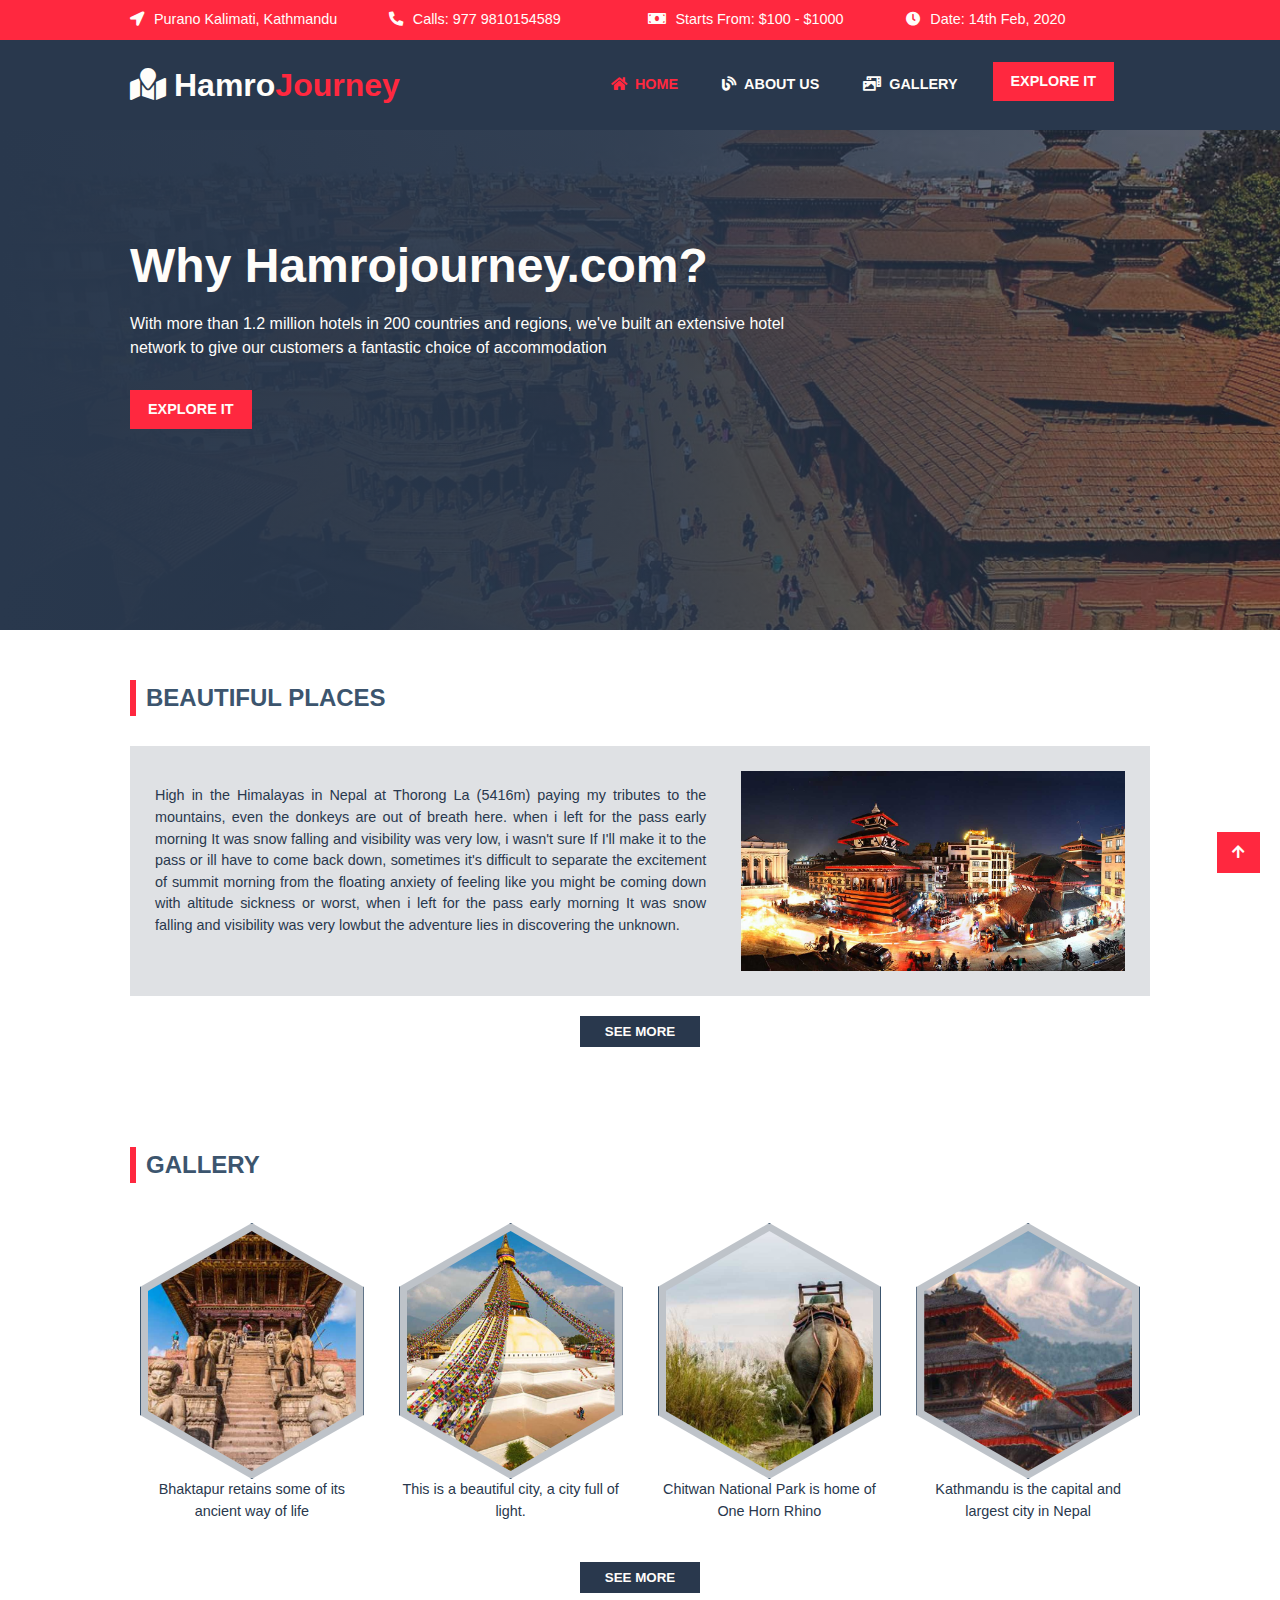
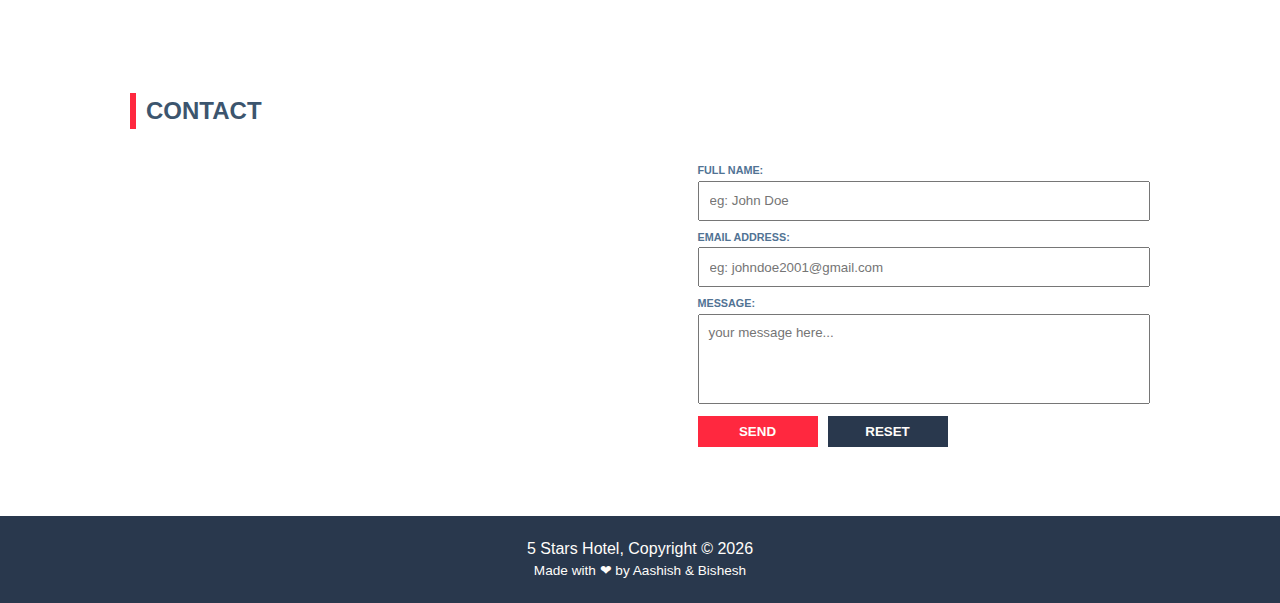
<file: index.html>
<!DOCTYPE html>
<html>

<head>
	<meta charset="utf-8">
	<title>Hamro Journey | Welcome</title>
	<link rel="stylesheet" type="text/css" href="./css/styles.css">
	<link rel="icon" href="./assets/favicon.ico">
</head>

<body>
	<header id="top-head">
		<div class="container">
			<div class="row">
				<div class="col-3 location">
					<span><i class="fas fa-location-arrow"></i>Purano Kalimati, Kathmandu</span>
				</div>

				<div class="col-3 phone">
					<span><i class="fas fa-phone-alt"></i>Calls: 977 9810154589</span>
				</div>

				<div class="col-3 fee">
					<span><i class="fas fa-money-bill"></i>Starts From: $100 - $1000</span>
				</div>

				<div class="col-3 clock text-right">
					<span><i class="fas fa-clock"></i>Date: 14th Feb, 2020</span>
				</div>
			</div>
		</div>
	</header>

	<header id="main-head">
		<div class="container">
			<div class="row">
				<div class="col-4">
					<div class="branding">
						<a href="index.html">
							<h2><i class="fas fa-map-marked"></i>Hamro<span class="highlight">Journey</span></h2>
						</a>
					</div>
				</div>

				<div class="col-6">
					<nav id="main-nav">
						<ul>
							<li class="current"><a href="index.html"><i class="fas fa-home"></i>Home</a></li>
							<li><a href="about.html"><i class="fas fa-blog"></i>About Us</a></li>
							<li><a href="gallery.html"><i class="fas fa-photo-video"></i>Gallery</a></li>
						</ul>
					</nav>
				</div>

				<div class="col-2 text-right">
					<a class="my-btn" href="about.html">Explore It</a>
				</div>
			</div>
		</div>
	</header>

	<section id="banner" class="banner-home">
		<div class="overlay"></div>

		<div class="container">
			<div class="row">
				<div class="col-8">
					<div class="content">
						<h2>Why Hamrojourney.com?</h2>
						<p>With more than 1.2 million hotels in 200 countries and regions, we've built an extensive hotel network to
							give our customers a fantastic choice of accommodation</p>
						<a class="my-btn" href="about.html">Explore It</a>
					</div>
				</div>
			</div>
		</div>
	</section>


	<!-- stories -->
	<section class="block" id="stories">
		<div class="container">
			<div class="section-title">
				<h2>Beautiful Places</h2>
			</div>

			<div class="content">
				<div class="row">
					<div class="col-5 order-2">
						<div class="img-cover">
							<img src="./assets/basantapur.jpg" width="300px">
						</div>
					</div>

					<div class="col-7">
						<p>High in the Himalayas in Nepal at Thorong La (5416m) paying my tributes to the mountains, even the
							donkeys are out of breath here. when i left for the pass early morning It was snow falling and visibility
							was very low, i wasn't sure If I'll make it to the pass or ill have to come back down, sometimes it's
							difficult to separate the excitement of summit morning from the floating anxiety of feeling like you might
							be coming down with altitude sickness or worst, when i left for the pass early morning It was snow falling
							and visibility was very lowbut the adventure lies in discovering the unknown. </p>
					</div>
				</div>

				<div id="packAdd">
					<div class="row">
						<div class="col-5">
							<div class="img-cover">
								<img src="./assets/kathmandu.jpg" width="300px">
							</div>
						</div>

						<div class="col-7">
							<p>Kathmandu is a city where ancient traditions are zealously guarded while at the same time embracing
								modern technology. Kathmandu, the largest city of Nepal, is the political as well as cultural capital of
								the country, where Nepalis have arrived from all corners of the country and assimilated. The grandeur of
								the past enchants the visitor whose gaze may linger on an exquisitely carved wooden window frame, an
								18th century bronze sculpture or a spiritually uplifting stupa. Kathmandu, the largest city of Nepal, is
								the political as well as cultural capital of the country, where Nepalis have arrived from all corners of
								the country and assimilated. </p>
						</div>
					</div>

					<div class="row">
						<div class="col-5 order-2">
							<div class="img-cover">
								<img src="./assets/pokhara.jpg" width="300px">
							</div>
						</div>

						<div class="col-7">
							<p>This magical country of Nepal has so many stunning and beautiful scenery. Walk into Nepal, as if
								walking into a pure and pure paradise of primitive tranquility, its perfect face, admirable, and devoted
								to this wonderful nature. From snow-capped mountains surrounded by smoke clouds to tranquil mountain
								lakes and elegant and romantic cities, every place is amazing. Walk into Nepal, as if walking into a
								pure and pure paradise of primitive tranquility, its perfect face, admirable, and devoted to this
								wonderful nature. </p>
						</div>
					</div>
				</div>

				<div class="btn-grp">
					<button class="my-btn my-btn-dark" id="packAddBtn">See More</button>
				</div>
			</div>
		</div>
	</section>

	<!-- gallery -->
	<section class="block" id="gallery">
		<div class="container">
			<div class="section-title">
				<h2>Gallery</h2>
			</div>

			<div class="content">
				<div class="row">
					<div class="col-3">
						<div class="widget">
							<div class="img-cover">
								<img src="./assets/bhaktapur.jpg" width="300px">
							</div>

							<span class="caption">Bhaktapur retains some of its ancient way of life</span>
						</div>
					</div>

					<div class="col-3">
						<div class="widget">
							<div class="img-cover">
								<img src="./assets/boudhanath.jpg" width="300px">
							</div>

							<span class="caption">This is a beautiful city, a city full of light.</span>
						</div>
					</div>

					<div class="col-3">
						<div class="widget">
							<div class="img-cover">
								<img src="./assets/chitwan.jpg" width="300px">
							</div>

							<span class="caption">Chitwan National Park is home of One Horn Rhino</span>
						</div>
					</div>

					<div class="col-3">
						<div class="widget">
							<div class="img-cover">
								<img src="./assets/kathmandu.jpg" width="300px">
							</div>

							<span class="caption">Kathmandu is the capital and largest city in Nepal</span>
						</div>
					</div>
				</div>

				<div id="gallAdd">
					<div class="row">
						<div class="col-3">
							<div class="widget">
								<div class="img-cover">
									<img src="./assets/nagarkot.jpg" width="300px">
								</div>

								<span class="caption">Nagarkot has the top spot for enjoying Himalayan views</span>
							</div>
						</div>

						<div class="col-3">
							<div class="widget">
								<div class="img-cover">
									<img src="./assets/pashupatinath.jpeg" width="300px">
								</div>

								<span class="caption">The largest temple complex in Nepal</span>
							</div>
						</div>

						<div class="col-3">
							<div class="widget">
								<div class="img-cover">
									<img src="./assets/pokhara.jpg" width="300px">
								</div>

								<span class="caption">Pokhara is Nepal's number 1 adventure destination</span>
							</div>
						</div>

						<div class="col-3">
							<div class="widget">
								<div class="img-cover">
									<img src="./assets/lumbini.jpg" width="300px">
								</div>

								<span class="caption">Lumbinī is a Buddhist pilgrimage site in the Rupandehi</span>
							</div>
						</div>
					</div>
				</div>

				<div class="btn-grp">
					<button class="my-btn my-btn-dark" id="gallAddBtn">See More</button>
				</div>
			</div>
		</div>
	</section>

	<!-- gallery -->
	<section class="block" id="contact">
		<div class="container">
			<div class="section-title">
				<h2>Contact</h2>
			</div>

			<div class="content">
				<div class="row">
					<div class="col-6">
						<div class="map">
							<iframe
								src="https://www.google.com/maps/embed?pb=!1m18!1m12!1m3!1d3532.7789345269844!2d85.31877281453798!3d27.693226632720354!2m3!1f0!2f0!3f0!3m2!1i1024!2i768!4f13.1!3m3!1m2!1s0x39eb19b032e93fc1%3A0x4a61dc499d928027!2sSt.%20Xavier&#39;s%20College!5e0!3m2!1sen!2snp!4v1581725919033!5m2!1sen!2snp"
								width="600" height="450" frameborder="0" style="border:0;" allowfullscreen=""></iframe>
						</div>
					</div>

					<div class="col-6">
						<form>
							<div>
								<label>Full Name: </label>
								<input type="text" required placeholder="eg: John Doe">
							</div>

							<div>
								<label>Email Address: </label>
								<input type="email" required placeholder="eg: johndoe2001@gmail.com">
							</div>

							<div>
								<label>Message: </label>
								<textarea required placeholder="your message here..."></textarea>
							</div>

							<div class="btn-grp">
								<button type="submit" class="my-btn">Send</button>
								<button type="reset" class="my-btn my-btn-dark">Reset</button>
							</div>
						</form>
					</div>
				</div>
			</div>
		</div>
	</section>

	<footer id="main-footer">
		<div class="container">
			<h4 id="copyright-name"></h4>
			<h5>Made with ❤ by <a href="https://www.facebook.com/aashishmaharjan.2001">Aashish</a> & <a
					href="https://www.facebook.com/bishesh.killer">Bishesh</a></h5>
		</div>
	</footer>


	<div class="scroll-up">
		<a class="my-btn" id="scrollBtn"><i class="fas fa-arrow-up"></i></a>
	</div>
	<script type="text/javascript" src="./js/jquery-3.4.1.min.js"></script>
	<script type="text/javascript" src="./js/custom.js"></script>
</body>

</html>
</file>
<file: css/styles.css>
@import "https://cdnjs.cloudflare.com/ajax/libs/font-awesome/5.14.0/css/all.min.css";
@import "./main.css";
@import "./media_queries.css";
</file>
